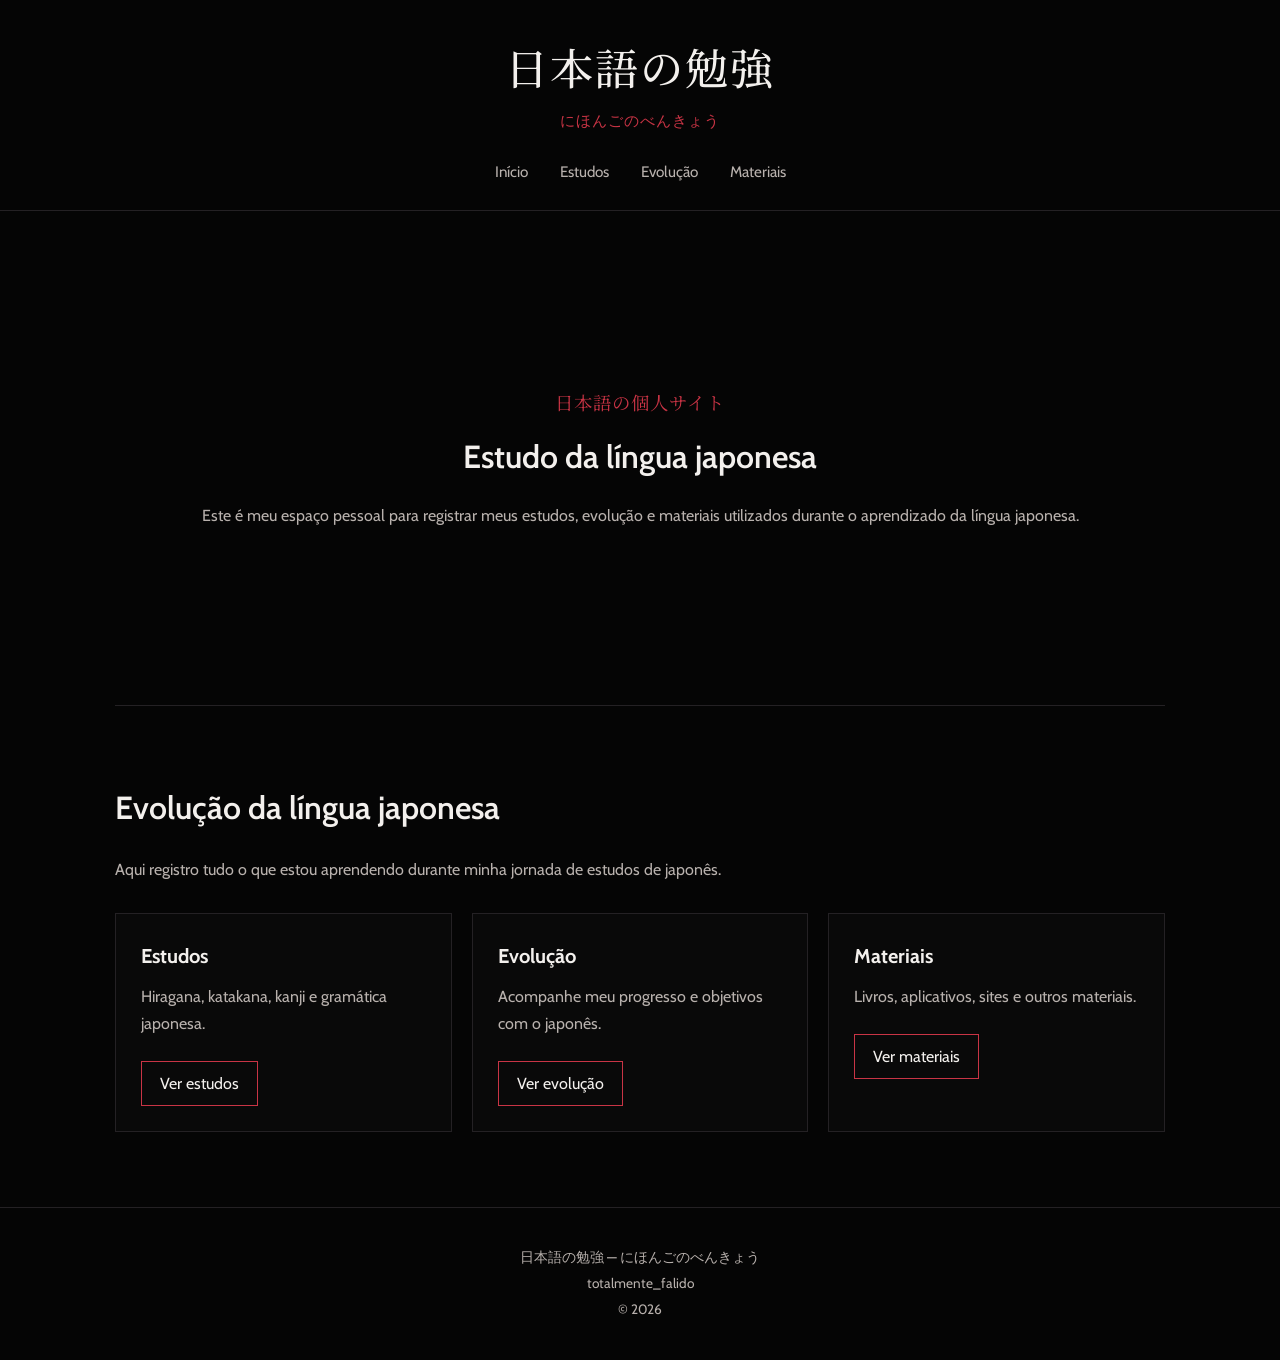
<file: index.html>
<!DOCTYPE html>
<html lang="pt-BR">

<head>
    <meta charset="UTF-8">
    <meta name="viewport" content="width=device-width, initial-scale=1.0">

    <title>日本語の勉強</title>

    <link rel="preconnect" href="https://fonts.googleapis.com">
    <link rel="preconnect" href="https://fonts.gstatic.com" crossorigin>

    <link href="https://fonts.googleapis.com/css2?family=Cabin:wght@400;500;600;700&family=Noto+Serif+JP:wght@400;500;600&display=swap" rel="stylesheet">

    <link rel="stylesheet" href="style.css">
</head>

<body>

<header>
    <div class="titulo">
        <h1>日本語の勉強</h1>
        <p>にほんごのべんきょう</p>
    </div>

    <nav>
        <a href="index.html">Início</a>
        <a href="estudos.html">Estudos</a>
        <a href="evolucao.html">Evolução</a>
        <a href="material.html">Materiais</a>
    </nav>
</header>

<main>

    <section class="hero">
        <p class="japones">日本語の個人サイト</p>

        <h2>Estudo da língua japonesa</h2>

        <p>
            Este é meu espaço pessoal para registrar meus estudos,
            evolução e materiais utilizados durante o aprendizado
            da língua japonesa.
        </p>
    </section>

    <section>
        <h2>Evolução da língua japonesa</h2>

        <p>
            Aqui registro tudo o que estou aprendendo durante minha
            jornada de estudos de japonês.
        </p>

        <div class="cards">

            <div class="card">
                <h3> Estudos</h3>
                <p>
                    Hiragana, katakana, kanji e gramática japonesa.
                </p>
                <a class="link-btn" href="estudos.html">
                    Ver estudos
                </a>
            </div>

            <div class="card">
                <h3> Evolução</h3>
                <p>
                    Acompanhe meu progresso e objetivos com o japonês.
                </p>
                <a class="link-btn" href="evolucao.html">
                    Ver evolução
                </a>
            </div>

            <div class="card">
                <h3> Materiais</h3>
                <p>
                    Livros, aplicativos, sites e outros materiais.
                </p>
                <a class="link-btn" href="material.html">
                    Ver materiais
                </a>
            </div>

        </div>
    </section>

</main>

<footer>
    <p>日本語の勉強 — にほんごのべんきょう</p>
    <p>totalmente_falido</p>
    <p>© 2026</p>
</footer>

</body>
</html>
</file>
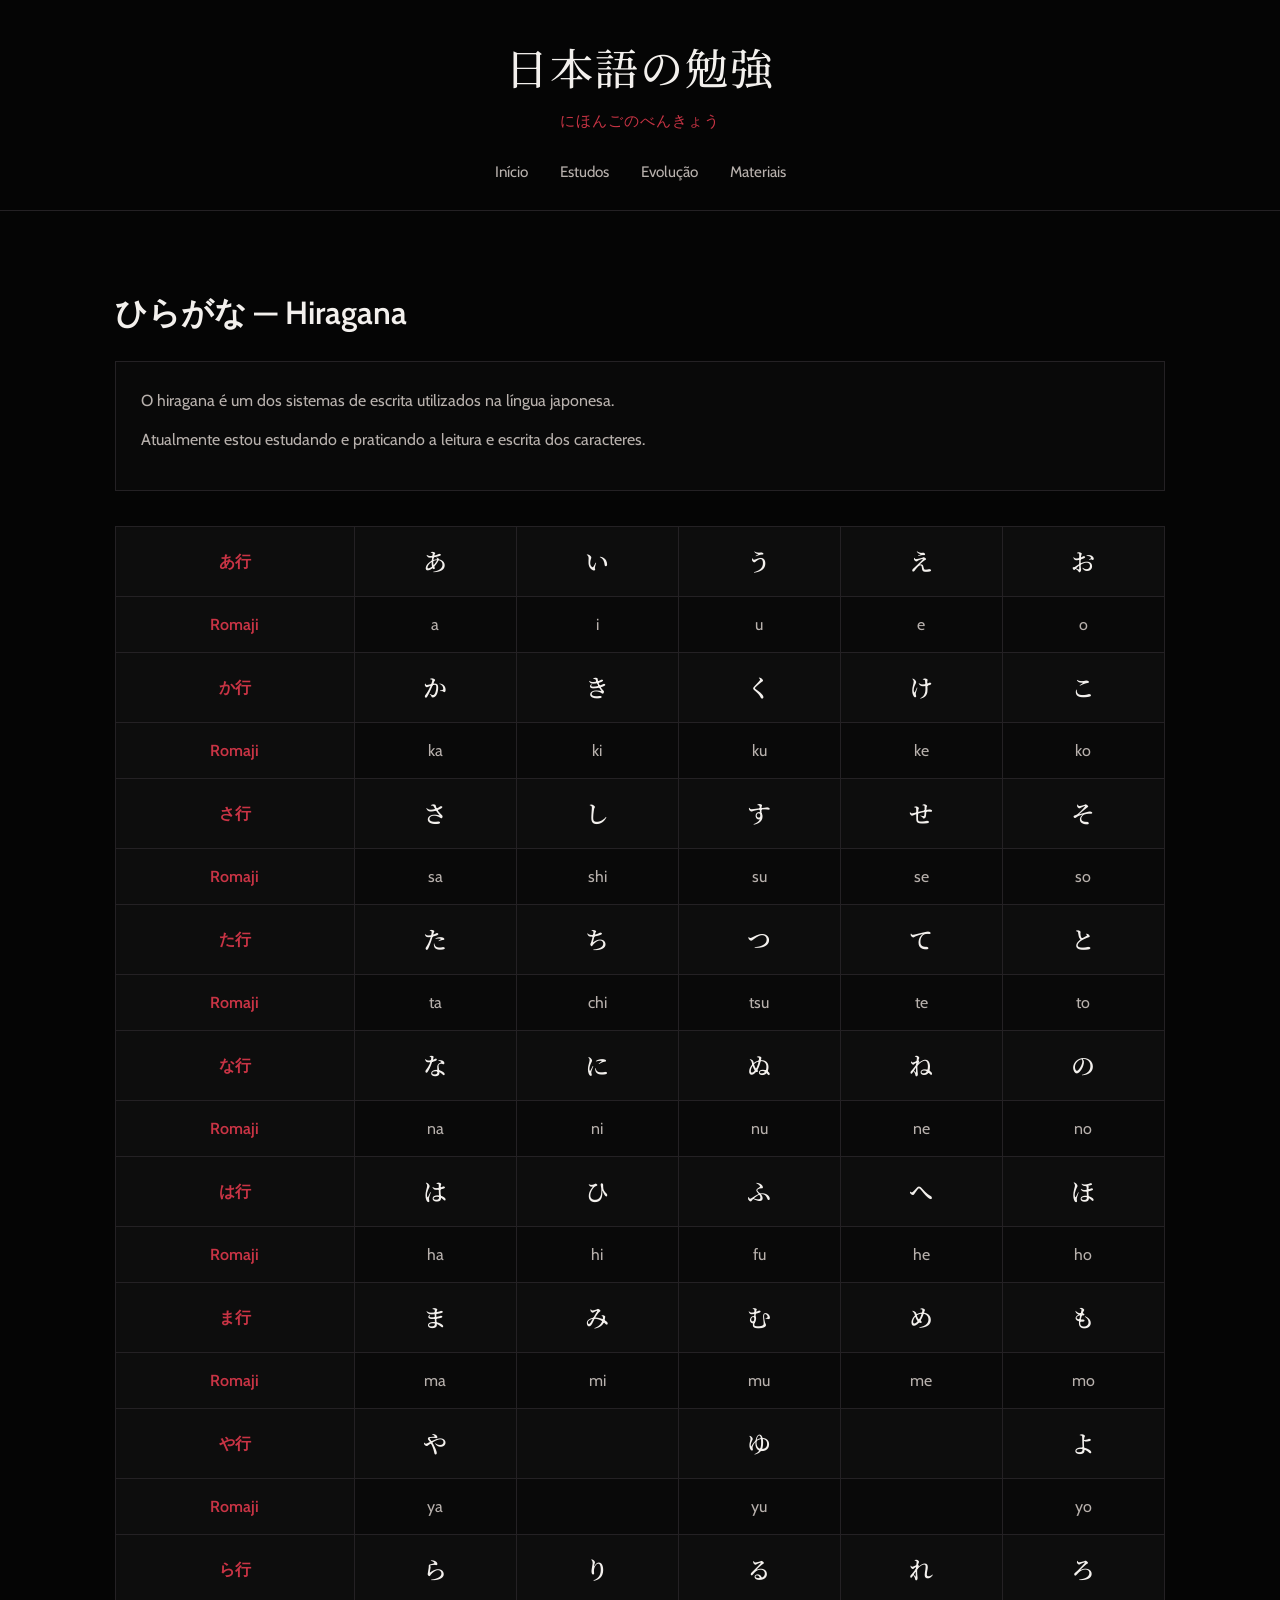
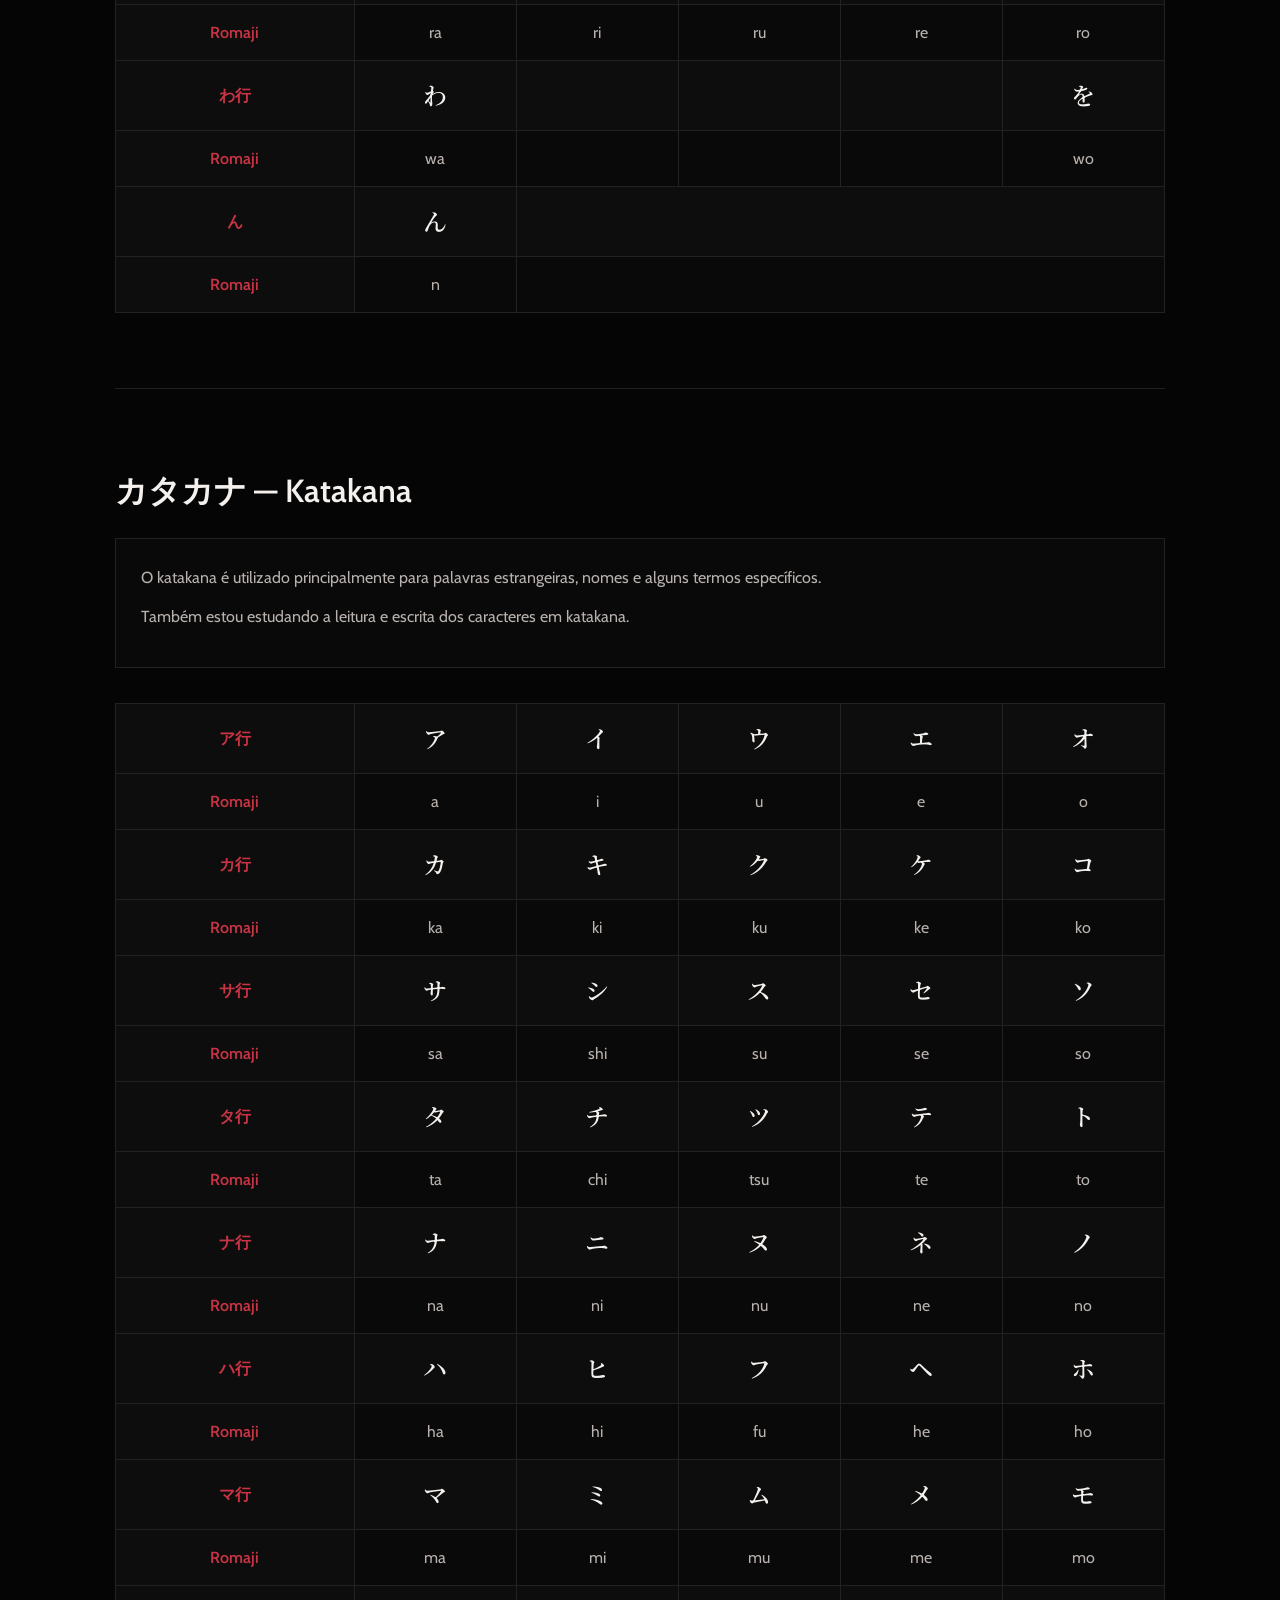
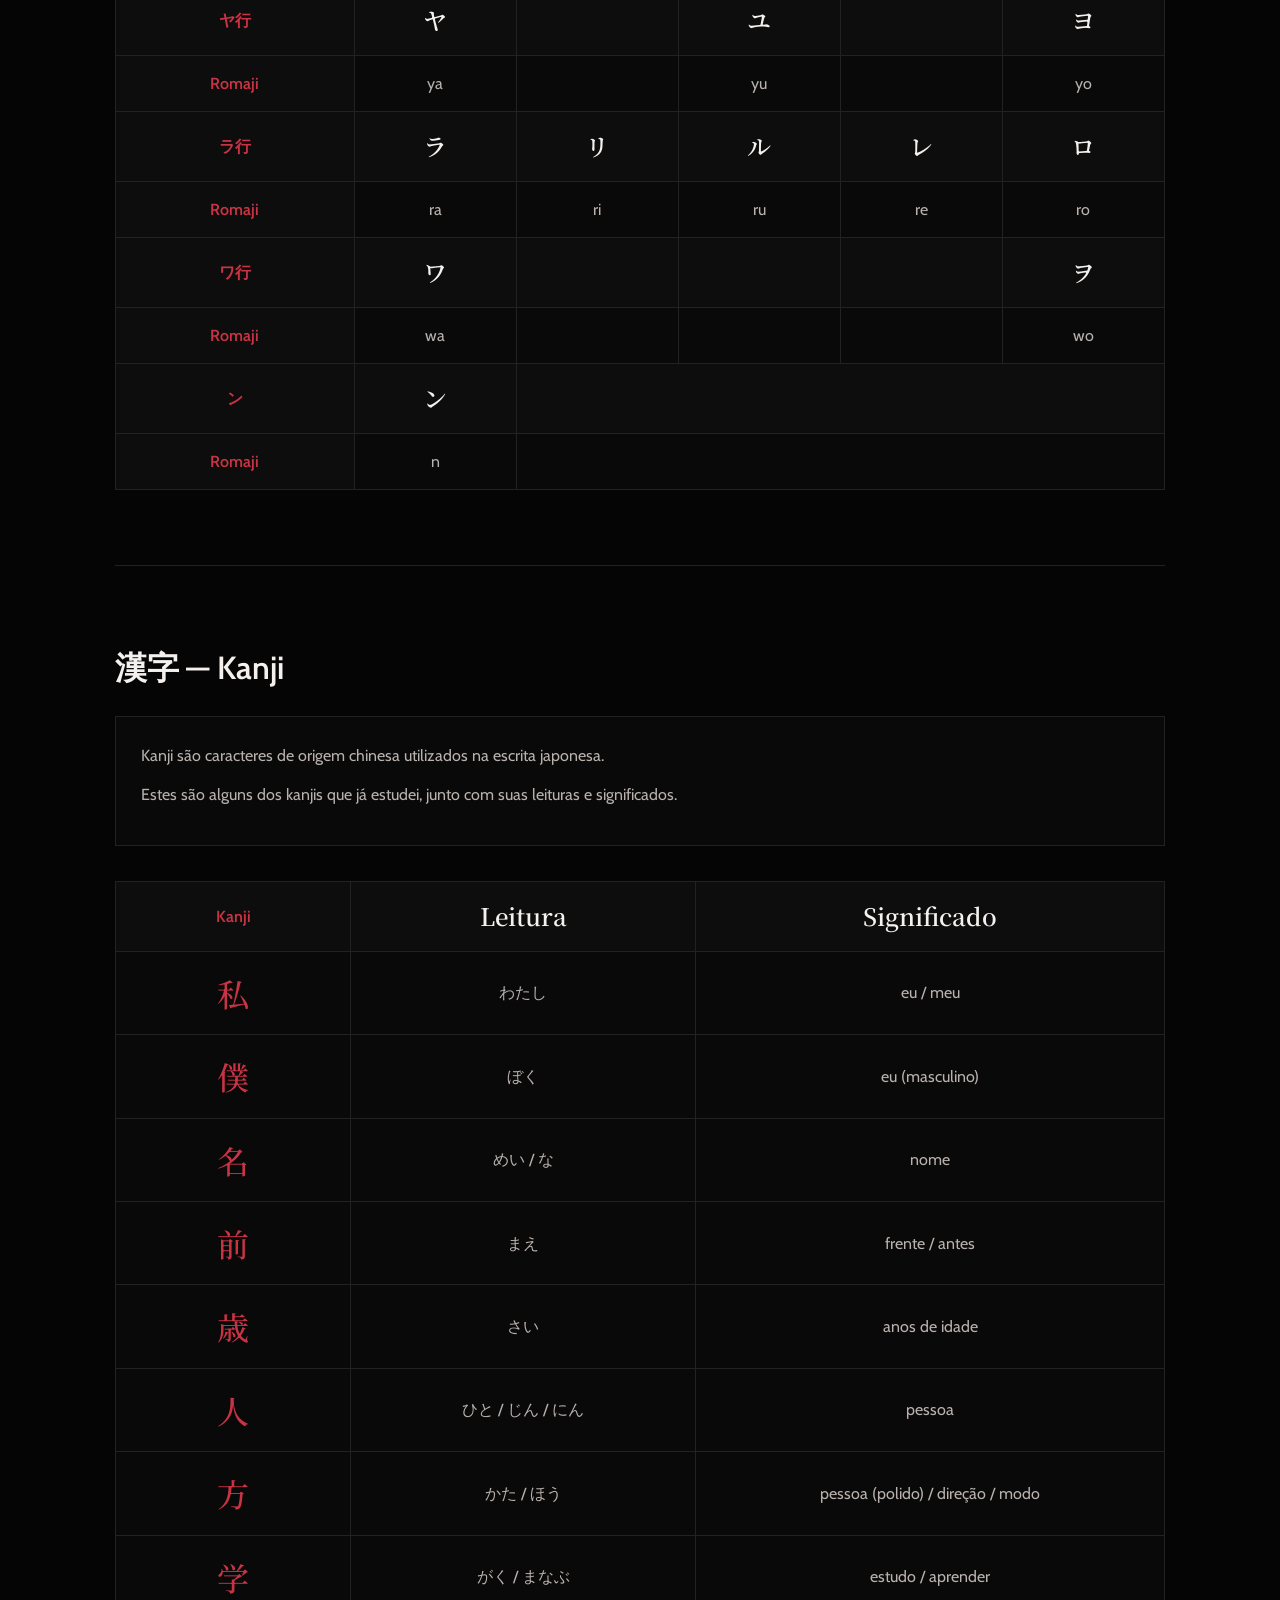
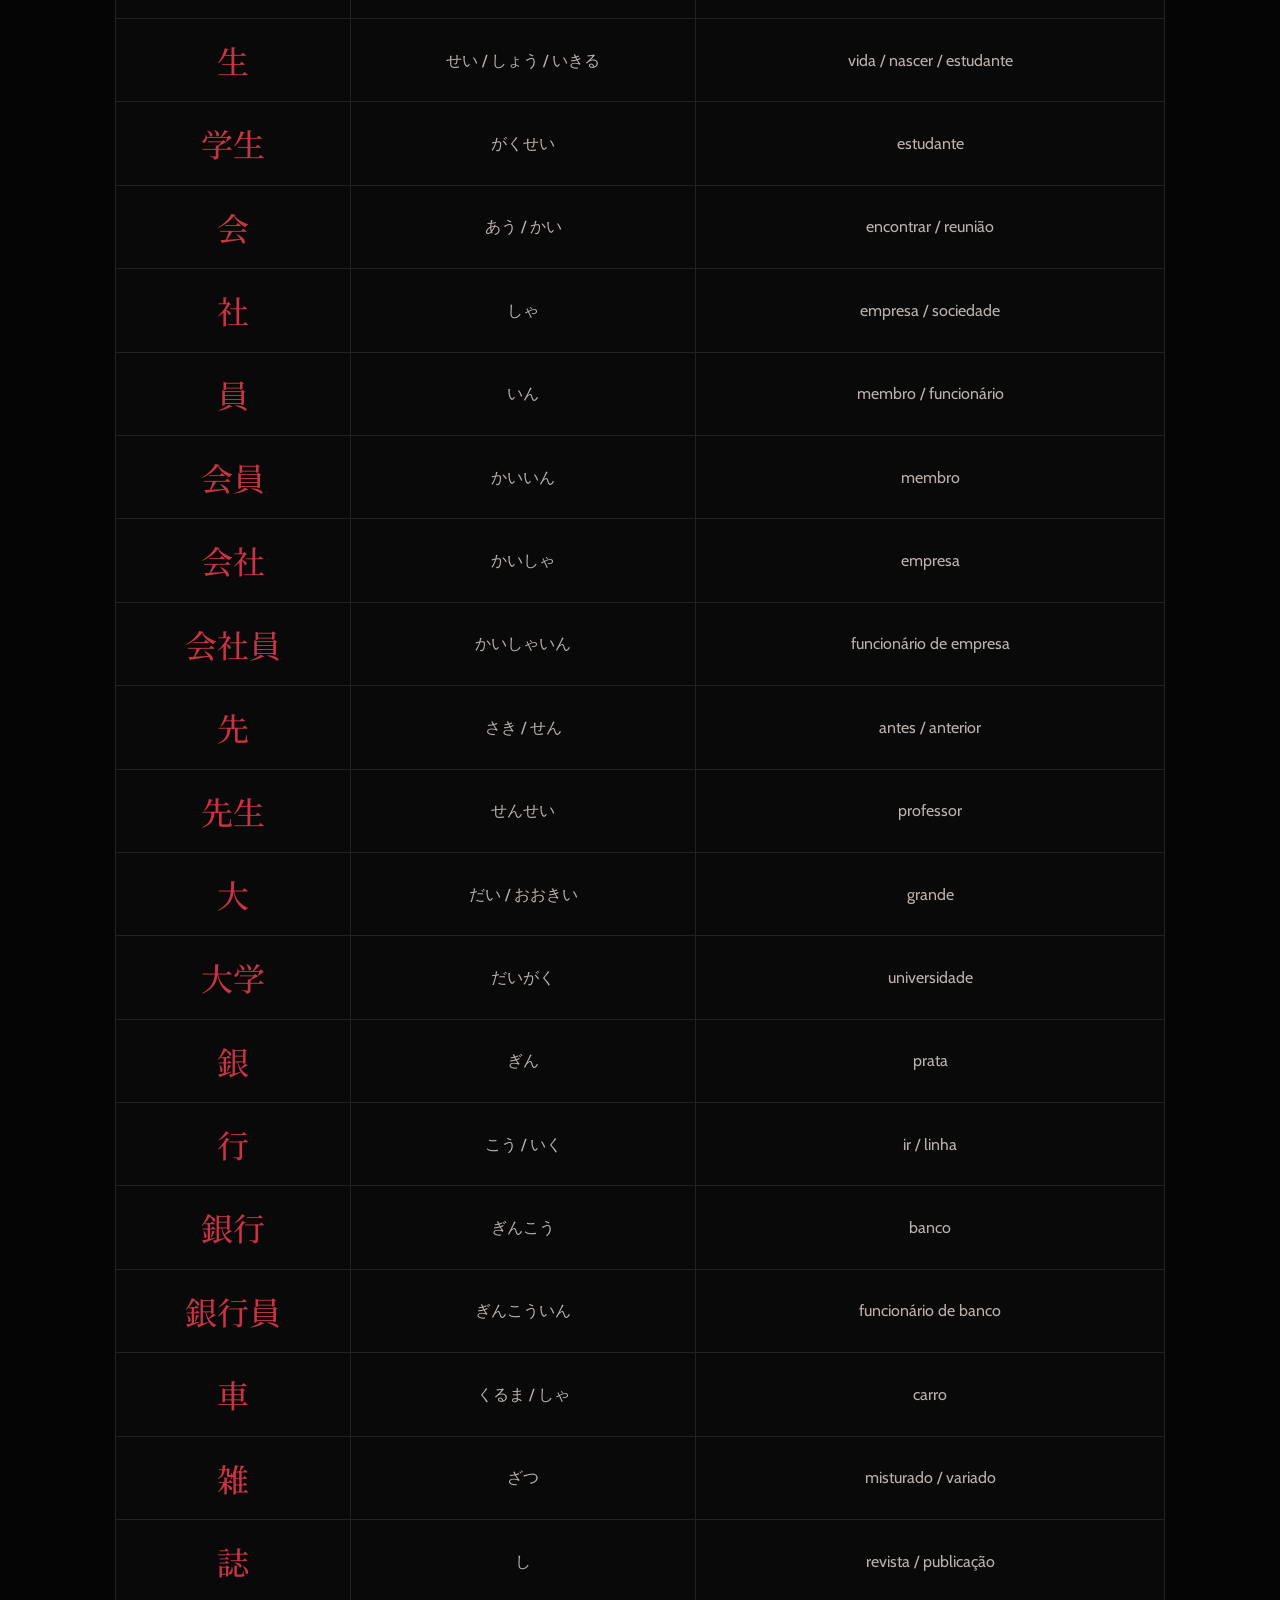
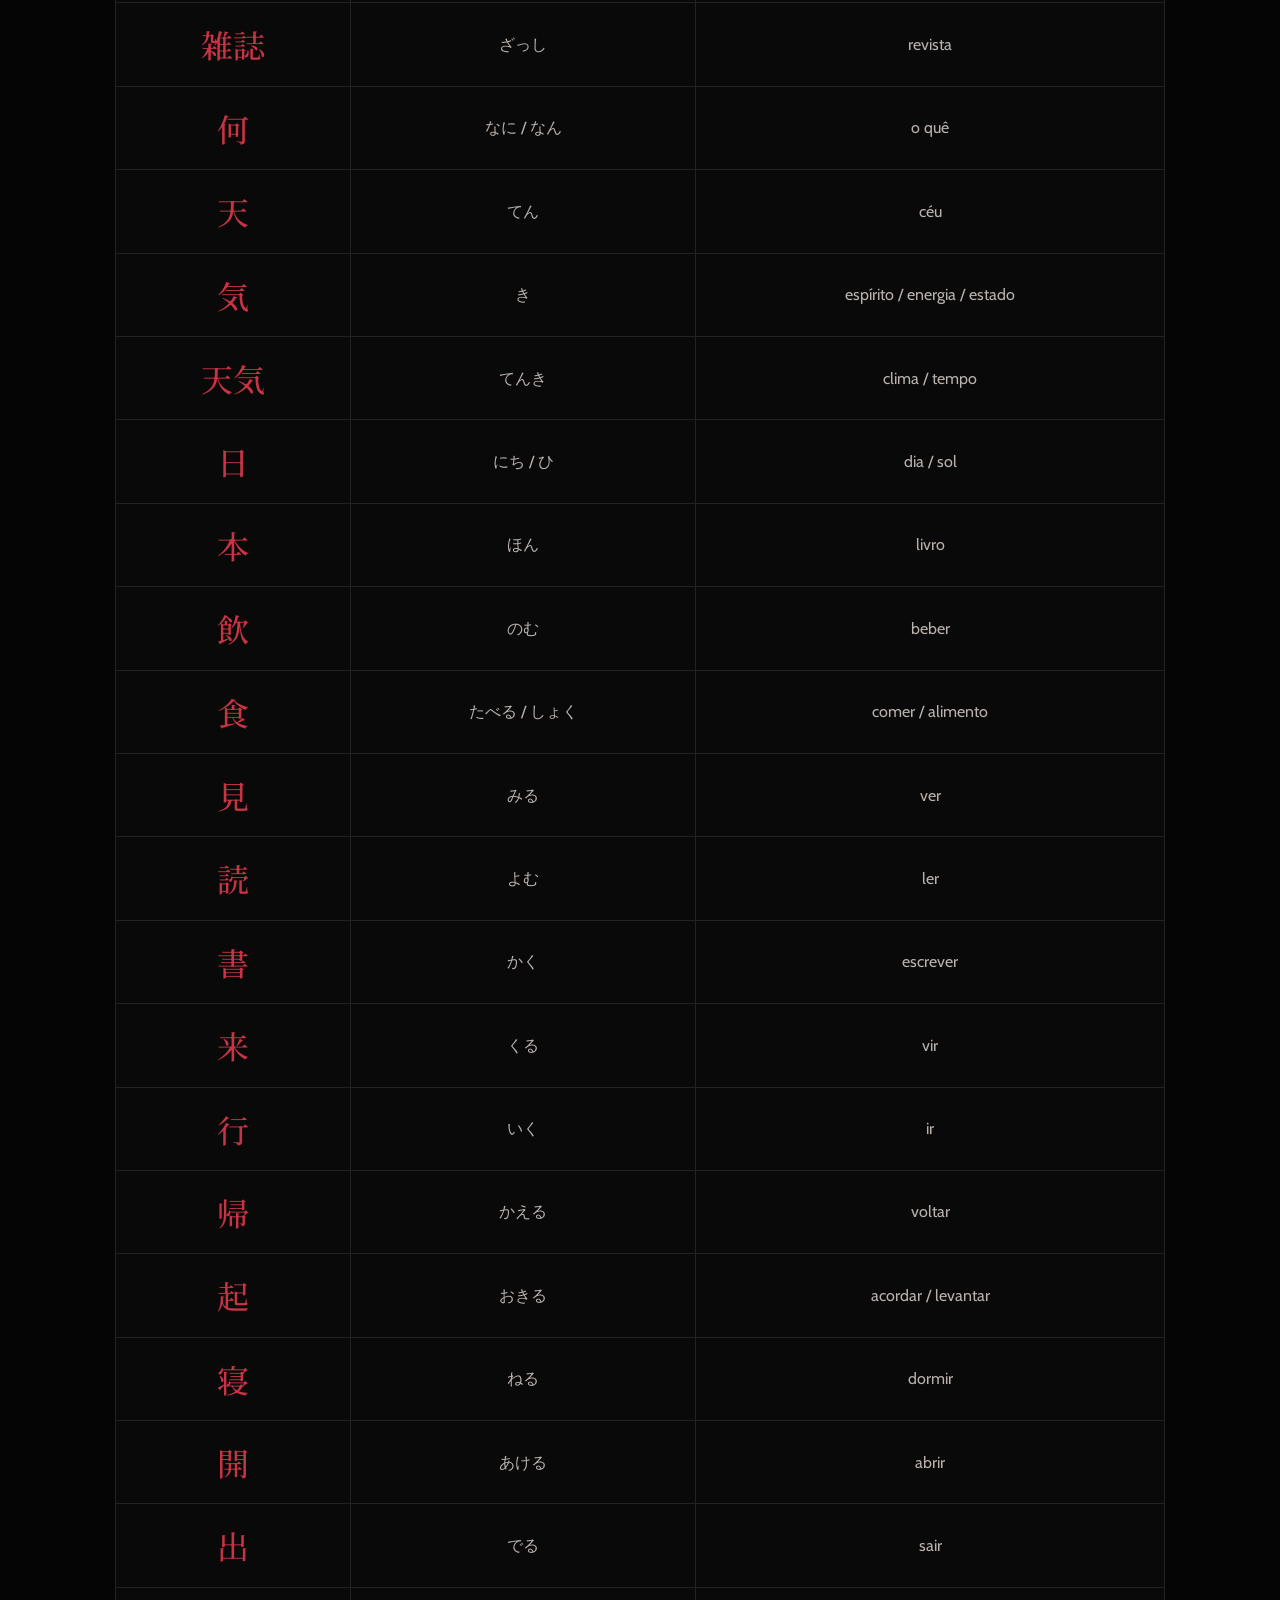
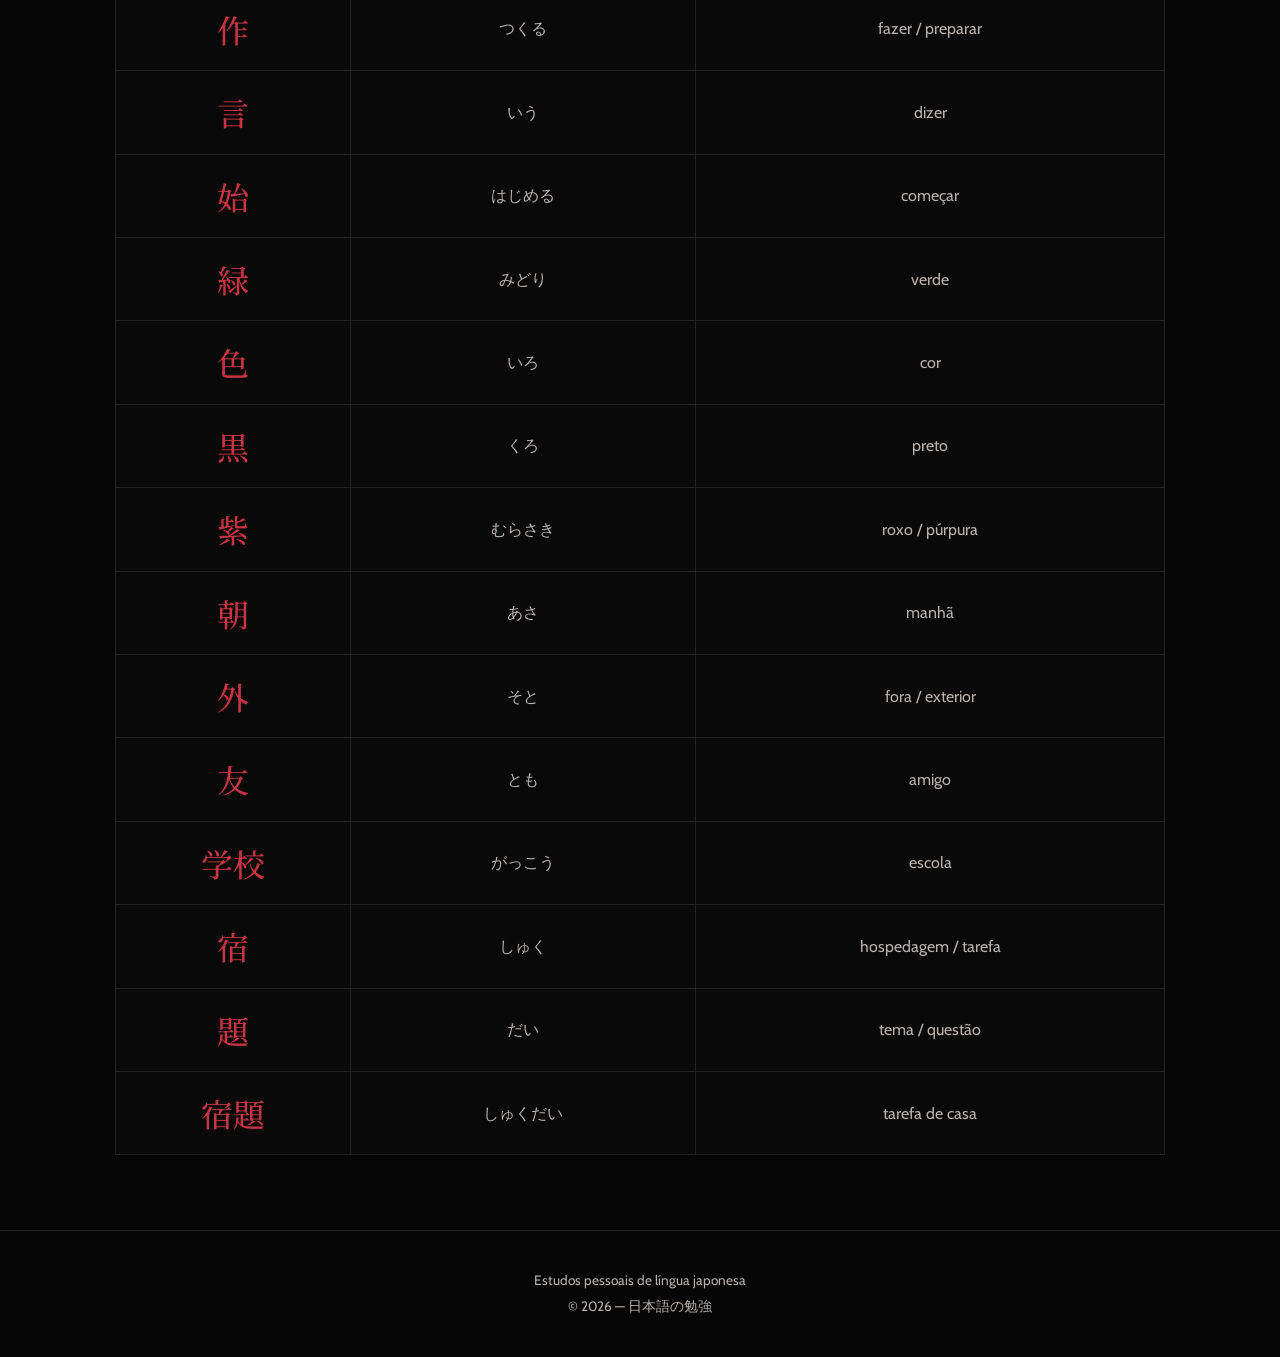
<file: estudos.html>
<!-- KANJI -->
<!DOCTYPE html>
<html lang="pt-br">

<head>
    <meta charset="UTF-8">
    <meta name="viewport" content="width=device-width, initial-scale=1.0">

    <title>Estudos — 日本語の勉強</title>

    <link rel="stylesheet" href="style.css">
</head>

<body>

    <header>

        <div class="titulo">
            <h1>日本語の勉強</h1>
            <p>にほんごのべんきょう</p>
        </div>

        <nav>
            <a href="index.html">Início</a>
            <a href="estudos.html">Estudos</a>
            <a href="evolucao.html">Evolução</a>
            <a href="material.html">Materiais</a>
        </nav>

    </header>


    <main>

        <!-- =========================
             HIRAGANA
        ========================== -->

        <section>

            <h2>ひらがな — Hiragana</h2>

            <div class="card">

                <p>
                    O hiragana é um dos sistemas de escrita utilizados
                    na língua japonesa.
                </p>

                <p>
                    Atualmente estou estudando e praticando a leitura
                    e escrita dos caracteres.
                </p>

            </div>


            <div class="tabela-container">

                <table>

                    <tr>
                        <th>あ行</th>
                        <th>あ</th>
                        <th>い</th>
                        <th>う</th>
                        <th>え</th>
                        <th>お</th>
                    </tr>

                    <tr>
                        <th>Romaji</th>
                        <td>a</td>
                        <td>i</td>
                        <td>u</td>
                        <td>e</td>
                        <td>o</td>
                    </tr>

                    <tr>
                        <th>か行</th>
                        <th>か</th>
                        <th>き</th>
                        <th>く</th>
                        <th>け</th>
                        <th>こ</th>
                    </tr>

                    <tr>
                        <th>Romaji</th>
                        <td>ka</td>
                        <td>ki</td>
                        <td>ku</td>
                        <td>ke</td>
                        <td>ko</td>
                    </tr>

                    <tr>
                        <th>さ行</th>
                        <th>さ</th>
                        <th>し</th>
                        <th>す</th>
                        <th>せ</th>
                        <th>そ</th>
                    </tr>

                    <tr>
                        <th>Romaji</th>
                        <td>sa</td>
                        <td>shi</td>
                        <td>su</td>
                        <td>se</td>
                        <td>so</td>
                    </tr>

                    <tr>
                        <th>た行</th>
                        <th>た</th>
                        <th>ち</th>
                        <th>つ</th>
                        <th>て</th>
                        <th>と</th>
                    </tr>

                    <tr>
                        <th>Romaji</th>
                        <td>ta</td>
                        <td>chi</td>
                        <td>tsu</td>
                        <td>te</td>
                        <td>to</td>
                    </tr>

                    <tr>
                        <th>な行</th>
                        <th>な</th>
                        <th>に</th>
                        <th>ぬ</th>
                        <th>ね</th>
                        <th>の</th>
                    </tr>

                    <tr>
                        <th>Romaji</th>
                        <td>na</td>
                        <td>ni</td>
                        <td>nu</td>
                        <td>ne</td>
                        <td>no</td>
                    </tr>

                    <tr>
                        <th>は行</th>
                        <th>は</th>
                        <th>ひ</th>
                        <th>ふ</th>
                        <th>へ</th>
                        <th>ほ</th>
                    </tr>

                    <tr>
                        <th>Romaji</th>
                        <td>ha</td>
                        <td>hi</td>
                        <td>fu</td>
                        <td>he</td>
                        <td>ho</td>
                    </tr>

                    <tr>
                        <th>ま行</th>
                        <th>ま</th>
                        <th>み</th>
                        <th>む</th>
                        <th>め</th>
                        <th>も</th>
                    </tr>

                    <tr>
                        <th>Romaji</th>
                        <td>ma</td>
                        <td>mi</td>
                        <td>mu</td>
                        <td>me</td>
                        <td>mo</td>
                    </tr>

                    <tr>
                        <th>や行</th>
                        <th>や</th>
                        <th></th>
                        <th>ゆ</th>
                        <th></th>
                        <th>よ</th>
                    </tr>

                    <tr>
                        <th>Romaji</th>
                        <td>ya</td>
                        <td></td>
                        <td>yu</td>
                        <td></td>
                        <td>yo</td>
                    </tr>

                    <tr>
                        <th>ら行</th>
                        <th>ら</th>
                        <th>り</th>
                        <th>る</th>
                        <th>れ</th>
                        <th>ろ</th>
                    </tr>

                    <tr>
                        <th>Romaji</th>
                        <td>ra</td>
                        <td>ri</td>
                        <td>ru</td>
                        <td>re</td>
                        <td>ro</td>
                    </tr>

                    <tr>
                        <th>わ行</th>
                        <th>わ</th>
                        <th></th>
                        <th></th>
                        <th></th>
                        <th>を</th>
                    </tr>

                    <tr>
                        <th>Romaji</th>
                        <td>wa</td>
                        <td></td>
                        <td></td>
                        <td></td>
                        <td>wo</td>
                    </tr>

                    <tr>
                        <th>ん</th>
                        <th>ん</th>
                        <th colspan="4"></th>
                    </tr>

                    <tr>
                        <th>Romaji</th>
                        <td>n</td>
                        <td colspan="4"></td>
                    </tr>

                </table>

            </div>

        </section>


        <!-- =========================
             KATAKANA
        ========================== -->

        <section>

            <h2>カタカナ — Katakana</h2>

            <div class="card">

                <p>
                    O katakana é utilizado principalmente para palavras
                    estrangeiras, nomes e alguns termos específicos.
                </p>

                <p>
                    Também estou estudando a leitura e escrita
                    dos caracteres em katakana.
                </p>

            </div>


            <div class="tabela-container">

                <table>

                    <tr>
                        <th>ア行</th>
                        <th>ア</th>
                        <th>イ</th>
                        <th>ウ</th>
                        <th>エ</th>
                        <th>オ</th>
                    </tr>

                    <tr>
                        <th>Romaji</th>
                        <td>a</td>
                        <td>i</td>
                        <td>u</td>
                        <td>e</td>
                        <td>o</td>
                    </tr>

                    <tr>
                        <th>カ行</th>
                        <th>カ</th>
                        <th>キ</th>
                        <th>ク</th>
                        <th>ケ</th>
                        <th>コ</th>
                    </tr>

                    <tr>
                        <th>Romaji</th>
                        <td>ka</td>
                        <td>ki</td>
                        <td>ku</td>
                        <td>ke</td>
                        <td>ko</td>
                    </tr>

                    <tr>
                        <th>サ行</th>
                        <th>サ</th>
                        <th>シ</th>
                        <th>ス</th>
                        <th>セ</th>
                        <th>ソ</th>
                    </tr>

                    <tr>
                        <th>Romaji</th>
                        <td>sa</td>
                        <td>shi</td>
                        <td>su</td>
                        <td>se</td>
                        <td>so</td>
                    </tr>

                    <tr>
                        <th>タ行</th>
                        <th>タ</th>
                        <th>チ</th>
                        <th>ツ</th>
                        <th>テ</th>
                        <th>ト</th>
                    </tr>

                    <tr>
                        <th>Romaji</th>
                        <td>ta</td>
                        <td>chi</td>
                        <td>tsu</td>
                        <td>te</td>
                        <td>to</td>
                    </tr>

                    <tr>
                        <th>ナ行</th>
                        <th>ナ</th>
                        <th>ニ</th>
                        <th>ヌ</th>
                        <th>ネ</th>
                        <th>ノ</th>
                    </tr>

                    <tr>
                        <th>Romaji</th>
                        <td>na</td>
                        <td>ni</td>
                        <td>nu</td>
                        <td>ne</td>
                        <td>no</td>
                    </tr>

                    <tr>
                        <th>ハ行</th>
                        <th>ハ</th>
                        <th>ヒ</th>
                        <th>フ</th>
                        <th>ヘ</th>
                        <th>ホ</th>
                    </tr>

                    <tr>
                        <th>Romaji</th>
                        <td>ha</td>
                        <td>hi</td>
                        <td>fu</td>
                        <td>he</td>
                        <td>ho</td>
                    </tr>

                    <tr>
                        <th>マ行</th>
                        <th>マ</th>
                        <th>ミ</th>
                        <th>ム</th>
                        <th>メ</th>
                        <th>モ</th>
                    </tr>

                    <tr>
                        <th>Romaji</th>
                        <td>ma</td>
                        <td>mi</td>
                        <td>mu</td>
                        <td>me</td>
                        <td>mo</td>
                    </tr>

                    <tr>
                        <th>ヤ行</th>
                        <th>ヤ</th>
                        <th></th>
                        <th>ユ</th>
                        <th></th>
                        <th>ヨ</th>
                    </tr>

                    <tr>
                        <th>Romaji</th>
                        <td>ya</td>
                        <td></td>
                        <td>yu</td>
                        <td></td>
                        <td>yo</td>
                    </tr>

                    <tr>
                        <th>ラ行</th>
                        <th>ラ</th>
                        <th>リ</th>
                        <th>ル</th>
                        <th>レ</th>
                        <th>ロ</th>
                    </tr>

                    <tr>
                        <th>Romaji</th>
                        <td>ra</td>
                        <td>ri</td>
                        <td>ru</td>
                        <td>re</td>
                        <td>ro</td>
                    </tr>

                    <tr>
                        <th>ワ行</th>
                        <th>ワ</th>
                        <th></th>
                        <th></th>
                        <th></th>
                        <th>ヲ</th>
                    </tr>

                    <tr>
                        <th>Romaji</th>
                        <td>wa</td>
                        <td></td>
                        <td></td>
                        <td></td>
                        <td>wo</td>
                    </tr>

                    <tr>
                        <th>ン</th>
                        <th>ン</th>
                        <th colspan="4"></th>
                    </tr>

                    <tr>
                        <th>Romaji</th>
                        <td>n</td>
                        <td colspan="4"></td>
                    </tr>

                </table>

            </div>

        </section>


        <!-- =========================
             KANJI
        ========================== -->

        <section>

            <h2>漢字 — Kanji</h2>

            <div class="card">

                <p>
                    Kanji são caracteres de origem chinesa utilizados
                    na escrita japonesa.
                </p>

                <p>
                    Estes são alguns dos kanjis que já estudei,
                    junto com suas leituras e significados.
                </p>

            </div>


            <div class="tabela-container">

                <table>

                    <tr>
                        <th>Kanji</th>
                        <th>Leitura</th>
                        <th>Significado</th>
                    </tr>

                    <tr>
                        <td class="kanji">私</td>
                        <td>わたし</td>
                        <td>eu / meu</td>
                    </tr>

                    <tr>
                        <td class="kanji">僕</td>
                        <td>ぼく</td>
                        <td>eu (masculino)</td>
                    </tr>

                    <tr>
                        <td class="kanji">名</td>
                        <td>めい / な</td>
                        <td>nome</td>
                    </tr>

                    <tr>
                        <td class="kanji">前</td>
                        <td>まえ</td>
                        <td>frente / antes</td>
                    </tr>

                    <tr>
                        <td class="kanji">歳</td>
                        <td>さい</td>
                        <td>anos de idade</td>
                    </tr>

                    <tr>
                        <td class="kanji">人</td>
                        <td>ひと / じん / にん</td>
                        <td>pessoa</td>
                    </tr>

                    <tr>
                        <td class="kanji">方</td>
                        <td>かた / ほう</td>
                        <td>pessoa (polido) / direção / modo</td>
                    </tr>

                    <tr>
                        <td class="kanji">学</td>
                        <td>がく / まなぶ</td>
                        <td>estudo / aprender</td>
                    </tr>

                    <tr>
                        <td class="kanji">生</td>
                        <td>せい / しょう / いきる</td>
                        <td>vida / nascer / estudante</td>
                    </tr>

                    <tr>
                        <td class="kanji">学生</td>
                        <td>がくせい</td>
                        <td>estudante</td>
                    </tr>

                    <tr>
                        <td class="kanji">会</td>
                        <td>あう / かい</td>
                        <td>encontrar / reunião</td>
                    </tr>

                    <tr>
                        <td class="kanji">社</td>
                        <td>しゃ</td>
                        <td>empresa / sociedade</td>
                    </tr>

                    <tr>
                        <td class="kanji">員</td>
                        <td>いん</td>
                        <td>membro / funcionário</td>
                    </tr>

                    <tr>
                        <td class="kanji">会員</td>
                        <td>かいいん</td>
                        <td>membro</td>
                    </tr>

                    <tr>
                        <td class="kanji">会社</td>
                        <td>かいしゃ</td>
                        <td>empresa</td>
                    </tr>

                    <tr>
                        <td class="kanji">会社員</td>
                        <td>かいしゃいん</td>
                        <td>funcionário de empresa</td>
                    </tr>

                    <tr>
                        <td class="kanji">先</td>
                        <td>さき / せん</td>
                        <td>antes / anterior</td>
                    </tr>

                    <tr>
                        <td class="kanji">先生</td>
                        <td>せんせい</td>
                        <td>professor</td>
                    </tr>

                    <tr>
                        <td class="kanji">大</td>
                        <td>だい / おおきい</td>
                        <td>grande</td>
                    </tr>

                    <tr>
                        <td class="kanji">大学</td>
                        <td>だいがく</td>
                        <td>universidade</td>
                    </tr>

                    <tr>
                        <td class="kanji">銀</td>
                        <td>ぎん</td>
                        <td>prata</td>
                    </tr>

                    <tr>
                        <td class="kanji">行</td>
                        <td>こう / いく</td>
                        <td>ir / linha</td>
                    </tr>

                    <tr>
                        <td class="kanji">銀行</td>
                        <td>ぎんこう</td>
                        <td>banco</td>
                    </tr>

                    <tr>
                        <td class="kanji">銀行員</td>
                        <td>ぎんこういん</td>
                        <td>funcionário de banco</td>
                    </tr>

                    <tr>
                        <td class="kanji">車</td>
                        <td>くるま / しゃ</td>
                        <td>carro</td>
                    </tr>

                    <tr>
                        <td class="kanji">雑</td>
                        <td>ざつ</td>
                        <td>misturado / variado</td>
                    </tr>

                    <tr>
                        <td class="kanji">誌</td>
                        <td>し</td>
                        <td>revista / publicação</td>
                    </tr>

                    <tr>
                        <td class="kanji">雑誌</td>
                        <td>ざっし</td>
                        <td>revista</td>
                    </tr>

                    <tr>
                        <td class="kanji">何</td>
                        <td>なに / なん</td>
                        <td>o quê</td>
                    </tr>

                    <tr>
                        <td class="kanji">天</td>
                        <td>てん</td>
                        <td>céu</td>
                    </tr>

                    <tr>
                        <td class="kanji">気</td>
                        <td>き</td>
                        <td>espírito / energia / estado</td>
                    </tr>

                    <tr>
                        <td class="kanji">天気</td>
                        <td>てんき</td>
                        <td>clima / tempo</td>
                    </tr>

                    <tr>
                        <td class="kanji">日</td>
                        <td>にち / ひ</td>
                        <td>dia / sol</td>
                    </tr>

                    <tr>
                        <td class="kanji">本</td>
                        <td>ほん</td>
                        <td>livro</td>
                    </tr>

                    <tr>
                        <td class="kanji">飲</td>
                        <td>のむ</td>
                        <td>beber</td>
                    </tr>

                    <tr>
                        <td class="kanji">食</td>
                        <td>たべる / しょく</td>
                        <td>comer / alimento</td>
                    </tr>

                    <tr>
                        <td class="kanji">見</td>
                        <td>みる</td>
                        <td>ver</td>
                    </tr>

                    <tr>
                        <td class="kanji">読</td>
                        <td>よむ</td>
                        <td>ler</td>
                    </tr>

                    <tr>
                        <td class="kanji">書</td>
                        <td>かく</td>
                        <td>escrever</td>
                    </tr>

                    <tr>
                        <td class="kanji">来</td>
                        <td>くる</td>
                        <td>vir</td>
                    </tr>

                    <tr>
                        <td class="kanji">行</td>
                        <td>いく</td>
                        <td>ir</td>
                    </tr>

                    <tr>
                        <td class="kanji">帰</td>
                        <td>かえる</td>
                        <td>voltar</td>
                    </tr>

                    <tr>
                        <td class="kanji">起</td>
                        <td>おきる</td>
                        <td>acordar / levantar</td>
                    </tr>

                    <tr>
                        <td class="kanji">寝</td>
                        <td>ねる</td>
                        <td>dormir</td>
                    </tr>

                    <tr>
                        <td class="kanji">開</td>
                        <td>あける</td>
                        <td>abrir</td>
                    </tr>

                    <tr>
                        <td class="kanji">出</td>
                        <td>でる</td>
                        <td>sair</td>
                    </tr>

                    <tr>
                        <td class="kanji">作</td>
                        <td>つくる</td>
                        <td>fazer / preparar</td>
                    </tr>

                    <tr>
                        <td class="kanji">言</td>
                        <td>いう</td>
                        <td>dizer</td>
                    </tr>

                    <tr>
                        <td class="kanji">始</td>
                        <td>はじめる</td>
                        <td>começar</td>
                    </tr>

                    <tr>
                        <td class="kanji">緑</td>
                        <td>みどり</td>
                        <td>verde</td>
                    </tr>

                    <tr>
                        <td class="kanji">色</td>
                        <td>いろ</td>
                        <td>cor</td>
                    </tr>

                    <tr>
                        <td class="kanji">黒</td>
                        <td>くろ</td>
                        <td>preto</td>
                    </tr>

                    <tr>
                        <td class="kanji">紫</td>
                        <td>むらさき</td>
                        <td>roxo / púrpura</td>
                    </tr>

                    <tr>
                        <td class="kanji">朝</td>
                        <td>あさ</td>
                        <td>manhã</td>
                    </tr>

                    <tr>
                        <td class="kanji">外</td>
                        <td>そと</td>
                        <td>fora / exterior</td>
                    </tr>

                    <tr>
                        <td class="kanji">友</td>
                        <td>とも</td>
                        <td>amigo</td>
                    </tr>

                    <tr>
                        <td class="kanji">学校</td>
                        <td>がっこう</td>
                        <td>escola</td>
                    </tr>

                    <tr>
                        <td class="kanji">宿</td>
                        <td>しゅく</td>
                        <td>hospedagem / tarefa</td>
                    </tr>

                    <tr>
                        <td class="kanji">題</td>
                        <td>だい</td>
                        <td>tema / questão</td>
                    </tr>

                    <tr>
                        <td class="kanji">宿題</td>
                        <td>しゅくだい</td>
                        <td>tarefa de casa</td>
                    </tr>

                </table>

            </div>

        </section>

    </main>


    <footer>

        <p>Estudos pessoais de língua japonesa</p>

        <p>&copy; 2026 — 日本語の勉強</p>

    </footer>

</body>

</html>
</file>
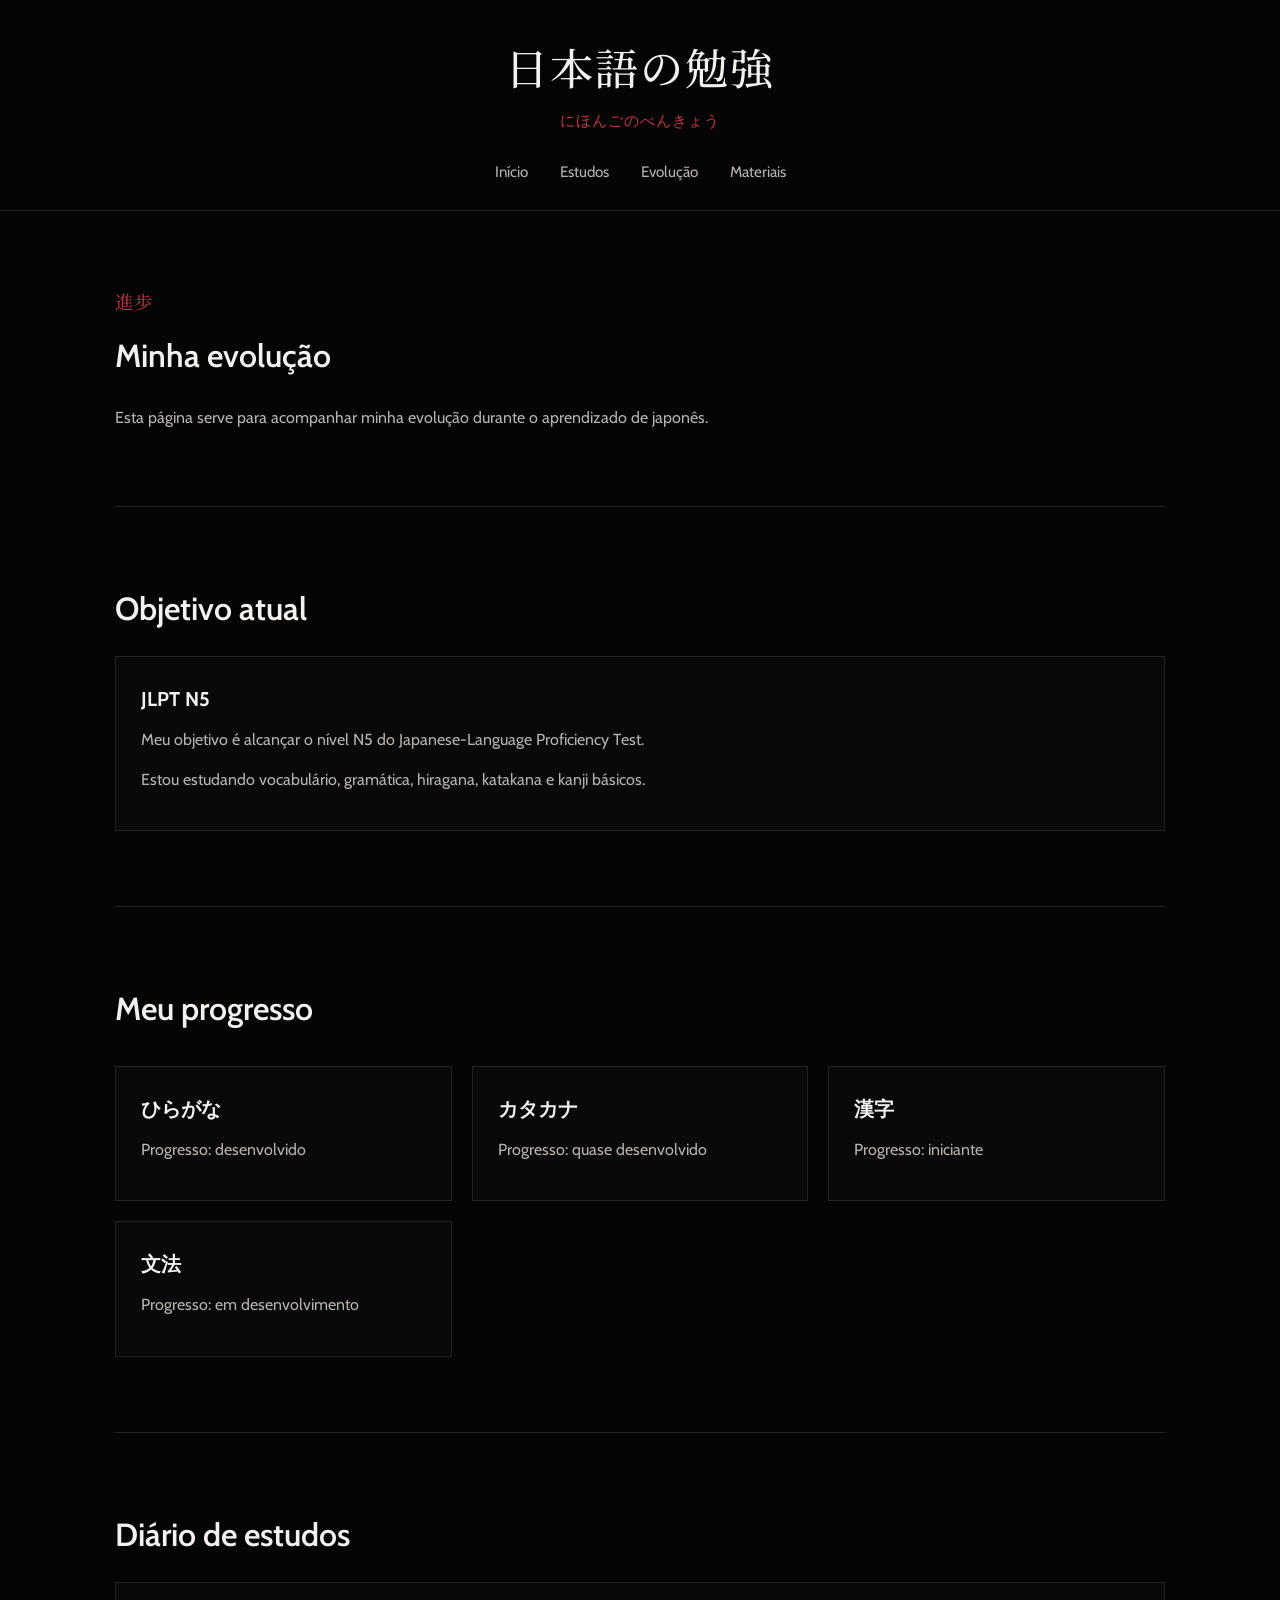
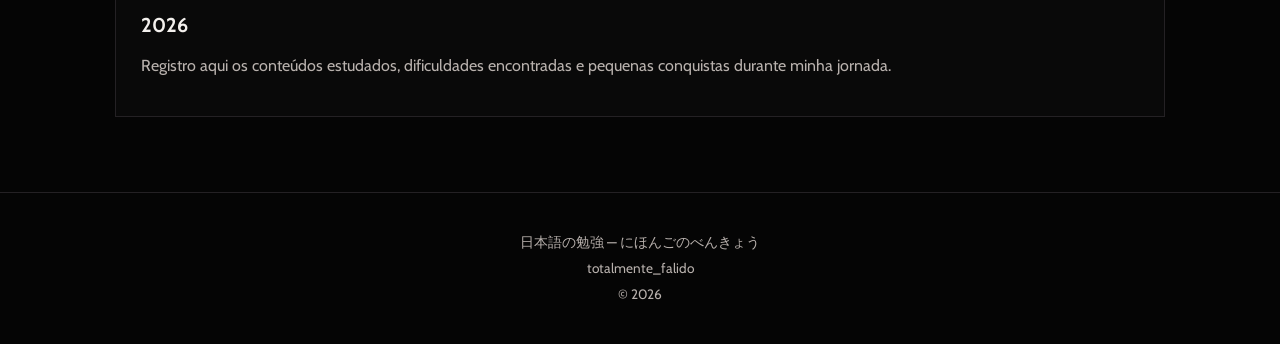
<file: evolucao.html>
<!DOCTYPE html>
<html lang="pt-BR">

<head>
    <meta charset="UTF-8">
    <meta name="viewport" content="width=device-width, initial-scale=1.0">

    <title>Evolução — 日本語の勉強</title>

    <link rel="preconnect" href="https://fonts.googleapis.com">
    <link rel="preconnect" href="https://fonts.gstatic.com" crossorigin>

    <link href="https://fonts.googleapis.com/css2?family=Cabin:wght@400;500;600;700&family=Noto+Serif+JP:wght@400;500;600&display=swap" rel="stylesheet">

    <link rel="stylesheet" href="style.css">
</head>

<body>

<header>
    <div class="titulo">
        <h1>日本語の勉強</h1>
        <p>にほんごのべんきょう</p>
    </div>

    <nav>
        <a href="index.html">Início</a>
        <a href="estudos.html">Estudos</a>
        <a href="evolucao.html">Evolução</a>
        <a href="material.html">Materiais</a>
    </nav>
</header>

<main>

    <section>
        <p class="japones">進歩</p>

        <h2>Minha evolução</h2>

        <p>
            Esta página serve para acompanhar minha evolução
            durante o aprendizado de japonês.
        </p>
    </section>

    <section>

        <h2>Objetivo atual</h2>

        <div class="card">

            <h3>JLPT N5</h3>

            <p>
                Meu objetivo é alcançar o nível N5 do
                Japanese-Language Proficiency Test.
            </p>

            <p>
                Estou estudando vocabulário, gramática,
                hiragana, katakana e kanji básicos.
            </p>

        </div>

    </section>

    <section>

        <h2>Meu progresso</h2>

        <div class="cards">

            <div class="card">
                <h3>ひらがな</h3>
                <p>Progresso: desenvolvido</p>
            </div>

            <div class="card">
                <h3>カタカナ</h3>
                <p>Progresso: quase desenvolvido</p>
            </div>

            <div class="card">
                <h3>漢字</h3>
                <p>Progresso: iniciante</p>
            </div>

            <div class="card">
                <h3>文法</h3>
                <p>Progresso: em desenvolvimento</p>
            </div>

        </div>

    </section>

    <section>

        <h2>Diário de estudos</h2>

        <div class="card">

            <h3>2026</h3>

            <p>
                Registro aqui os conteúdos estudados,
                dificuldades encontradas e pequenas conquistas
                durante minha jornada.
            </p>

        </div>

    </section>

</main>

<footer>
    <p>日本語の勉強 — にほんごのべんきょう</p>
    <p>totalmente_falido</p>
    <p>© 2026</p>
</footer>

</body>
</html>
</file>
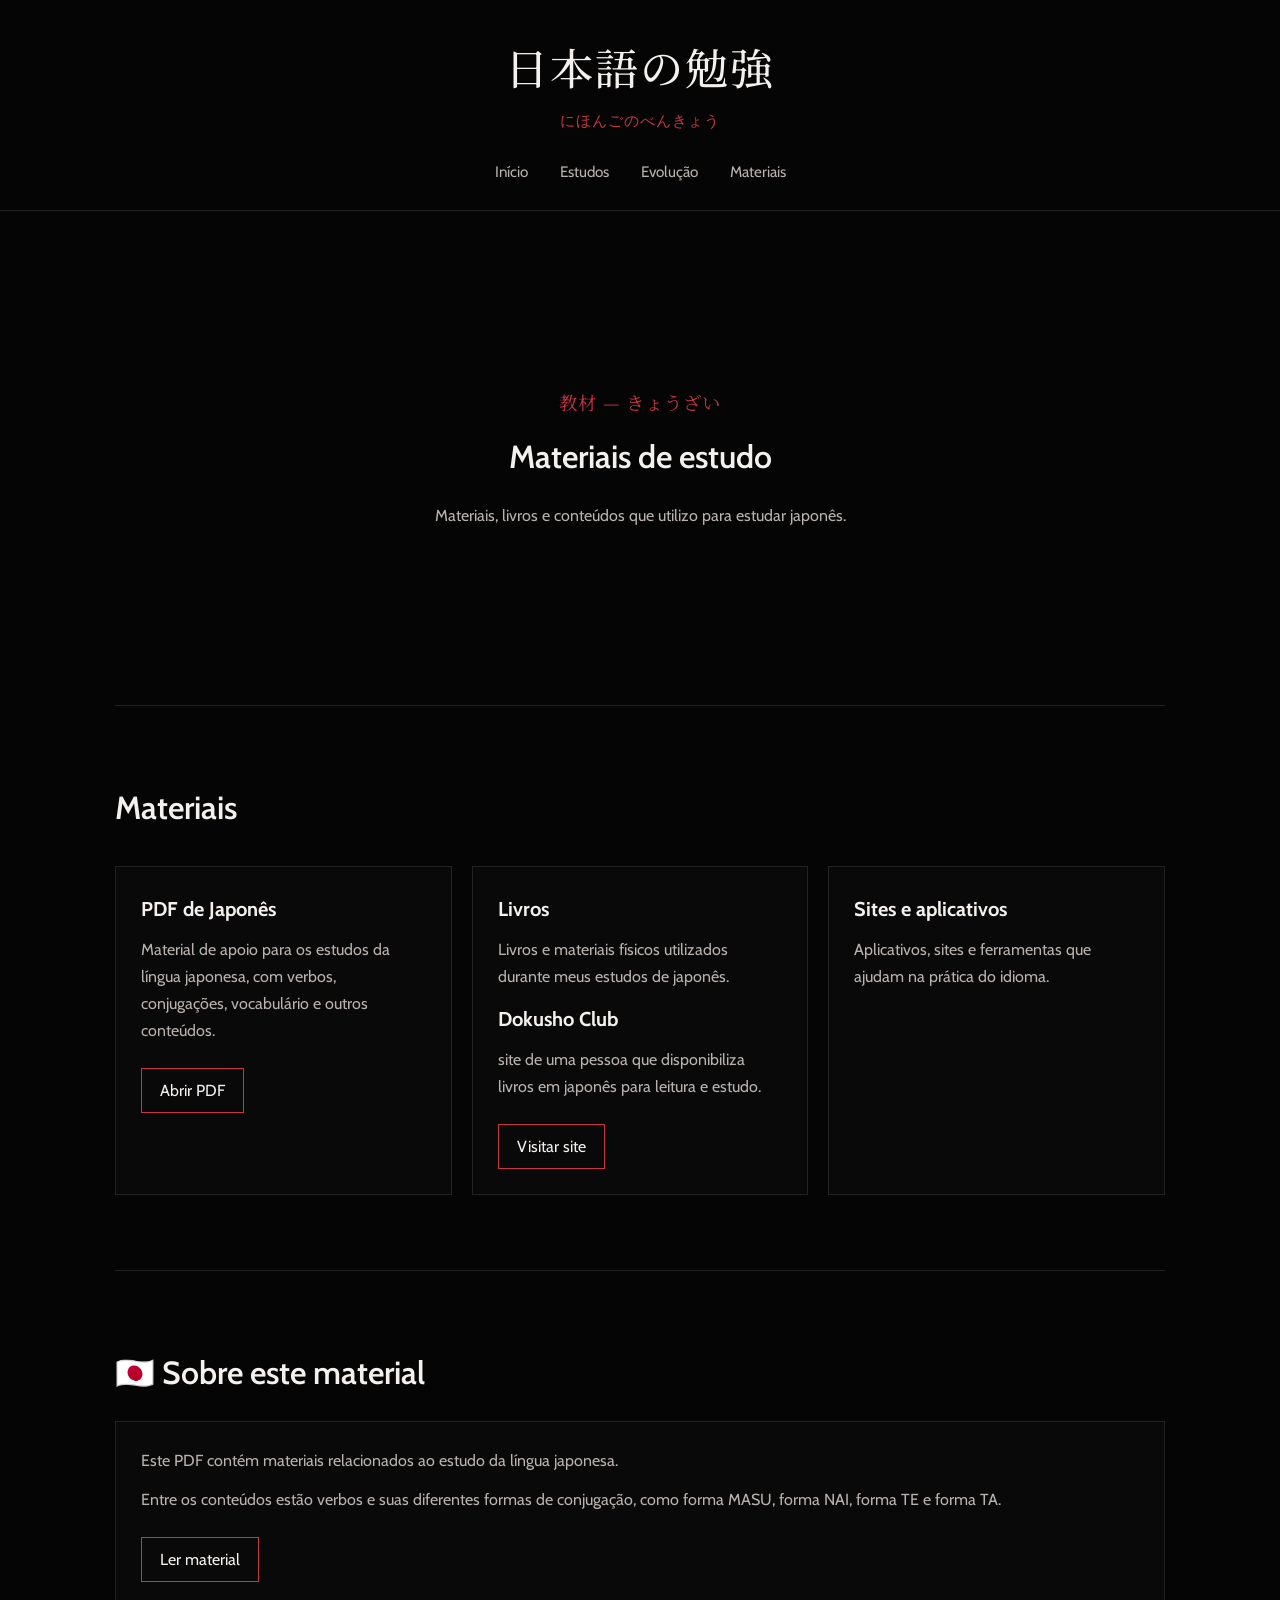
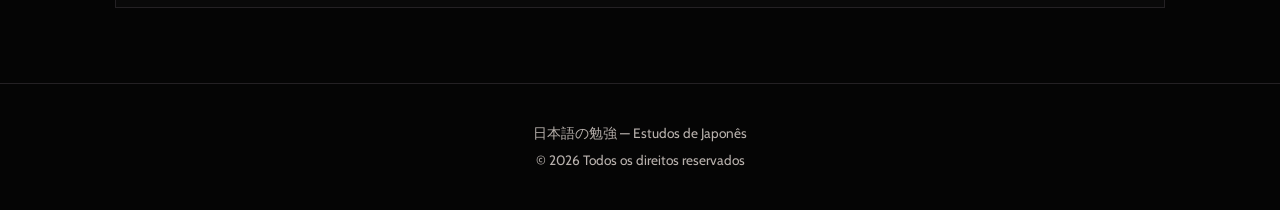
<file: material.html>
<!DOCTYPE html>
<html lang="pt-br">

<head>
    <meta charset="UTF-8">
    <meta name="viewport" content="width=device-width, initial-scale=1.0">

    <title>Materiais — 日本語の勉強</title>

    <link rel="stylesheet" href="style.css">
</head>

<body>

    <header>

        <div class="titulo">
            <h1>日本語の勉強</h1>
            <p>にほんごのべんきょう</p>
        </div>

        <nav>
            <a href="index.html">Início</a>
            <a href="estudos.html">Estudos</a>
            <a href="evolucao.html">Evolução</a>
            <a href="material.html">Materiais</a>
        </nav>

    </header>


    <main>

        <section class="hero">

            <p class="japones">教材 — きょうざい</p>

            <h2>Materiais de estudo</h2>

            <p>
                Materiais, livros e conteúdos que utilizo
                para estudar japonês.
            </p>

        </section>


        <section>

            <h2> Materiais</h2>

            <div class="cards">

                <div class="card">

                    <h3>PDF de Japonês</h3>

                    <p>
                        Material de apoio para os estudos da
                        língua japonesa, com verbos, conjugações,
                        vocabulário e outros conteúdos.
                    </p>

                    <a class="link-btn" href="./japones.pdf" target="_blank">

                        Abrir PDF
                    </a>

                </div>


                <div class="card">

                    <h3> Livros</h3>

                    <p>
                        Livros e materiais físicos utilizados
                        durante meus estudos de japonês.
                    </p>

                    <h3> Dokusho Club </h3>

                    <p>
                        site de uma pessoa que disponibiliza livros em japonês para leitura e estudo.
                    </p>

                    <a
                        class="link-btn"
                        href="https://dokushoclub.com/"
                        target="_blank"
                        rel="noopener noreferrer"
                    >
                        Visitar site
                    </a>

                </div>


                <div class="card">

                    <h3> Sites e aplicativos</h3>

                    <p>
                        Aplicativos, sites e ferramentas que
                        ajudam na prática do idioma.
                    </p>

                </div>

            </div>

        </section>


        <section>

            <h2>🇯🇵 Sobre este material</h2>

            <div class="card">

                <p>
                    Este PDF contém materiais relacionados
                    ao estudo da língua japonesa.
                </p>

                <p>
                    Entre os conteúdos estão verbos e suas
                    diferentes formas de conjugação, como
                    forma MASU, forma NAI, forma TE e forma TA.
                </p>

                <a
                    class="link-btn"
                    href="japones.pdf"
                    target="_blank"
                    rel="noopener noreferrer"
                >
                     Ler material
                </a>

            </div>

        </section>

    </main>


    <footer>

        <p>日本語の勉強 — Estudos de Japonês</p>

        <p class="paragrafo-footer">
            © 2026 Todos os direitos reservados
        </p>

    </footer>

</body>

</html>
</file>
<file: style.css>
@import url('https://fonts.googleapis.com/css2?family=Cabin:wght@400;500;600;700&family=Noto+Serif+JP:wght@400;500;600&display=swap');


:root {
    --preto: #050505;
    --borda: #242124;
    --texto: #f3f0ed;
    --texto-suave: #b8b1ad;
    --vermelho: #c93445;
}


* {
    margin: 0;
    padding: 0;
    box-sizing: border-box;
}


html {
    scroll-behavior: smooth;
}


body {
    background: var(--preto);
    color: var(--texto);
    font-family: "Cabin", sans-serif;
    line-height: 1.7;
}


/* =========================
   CABEÇALHO
========================= */

header {
    border-bottom: 1px solid var(--borda);
    padding: 30px 8% 25px;
    text-align: center;
}


.titulo h1 {
    font-family: "Noto Serif JP", serif;
    font-size: 2.7rem;
    font-weight: 500;
    letter-spacing: 2px;
    color: var(--texto);

    animation: aparecer 1s ease;
}


.titulo p {
    color: var(--vermelho);
    font-size: 0.95rem;
    margin-top: 5px;
    letter-spacing: 1px;

    animation: aparecer 1.3s ease;
}


/* =========================
   MENU
========================= */

nav {
    display: flex;
    justify-content: center;
    align-items: center;
    gap: 32px;
    margin-top: 25px;
    flex-wrap: wrap;

    animation: aparecer 1.5s ease;
}


nav a {
    position: relative;

    color: var(--texto-suave);
    text-decoration: none;
    font-size: 0.95rem;

    transition:
        color 0.3s ease,
        transform 0.3s ease;
}


nav a::after {
    content: "";

    position: absolute;

    left: 0;
    bottom: -6px;

    width: 0;
    height: 1px;

    background: var(--vermelho);

    transition: width 0.3s ease;
}


nav a:hover {
    color: var(--texto);
    transform: translateY(-2px);
}


nav a:hover::after {
    width: 100%;
}


/* =========================
   CONTEÚDO
========================= */

main {
    width: min(1050px, 90%);
    margin: 0 auto;
}


section {
    padding: 75px 0;
    border-bottom: 1px solid var(--borda);
}


section:last-child {
    border-bottom: none;
}


h2 {
    font-size: 2rem;
    font-weight: 600;
    margin-bottom: 20px;
}


h3 {
    font-size: 1.25rem;
    margin-bottom: 10px;
}


p {
    color: var(--texto-suave);
}


/* =========================
   HERO DA PÁGINA INICIAL
========================= */

.hero {
    min-height: 55vh;

    display: flex;
    flex-direction: column;

    justify-content: center;
    align-items: center;

    text-align: center;

    animation: aparecer 1s ease;
}


.japones {
    font-family: "Noto Serif JP", serif;

    color: var(--vermelho);

    font-size: 1.15rem;

    margin-bottom: 12px;

    letter-spacing: 1px;
}


.hero h2 {
    margin-bottom: 18px;
}


/* =========================
   CARDS
========================= */

.cards {
    display: grid;

    grid-template-columns: repeat(3, 1fr);

    gap: 20px;

    margin-top: 30px;
}


.card {
    position: relative;

    background: #090909;

    border: 1px solid var(--borda);

    padding: 25px;

    opacity: 0;

    animation: cardEntrar 0.7s ease forwards;

    transition:
        transform 0.35s ease,
        border-color 0.35s ease,
        box-shadow 0.35s ease;
}


/* barra vermelha */

.card::before {
    content: "";

    position: absolute;

    top: -1px;
    left: 0;

    width: 0;
    height: 2px;

    background: var(--vermelho);

    transition: width 0.4s ease;
}


/* animação dos cards */

.cards .card:nth-child(1) {
    animation-delay: 0.15s;
}


.cards .card:nth-child(2) {
    animation-delay: 0.30s;
}


.cards .card:nth-child(3) {
    animation-delay: 0.45s;
}


.cards .card:nth-child(4) {
    animation-delay: 0.60s;
}


.cards .card:nth-child(5) {
    animation-delay: 0.75s;
}


.cards .card:nth-child(6) {
    animation-delay: 0.90s;
}


/* hover dos cards */

.card:hover {
    transform: translateY(-8px);

    border-color: var(--vermelho);

    box-shadow:
        0 12px 30px rgba(0, 0, 0, 0.45);
}


.card:hover::before {
    width: 100%;
}


.card h3 {
    transition: color 0.3s ease;
}


.card:hover h3 {
    color: var(--vermelho);
}


.card p {
    margin-bottom: 12px;
}


strong {
    color: var(--texto);
}


/* =========================
   BOTÕES
========================= */

.link-btn {
    display: inline-block;

    margin-top: 12px;

    padding: 8px 18px;

    border: 1px solid var(--vermelho);

    color: var(--texto);

    text-decoration: none;

    transition:
        background 0.3s ease,
        color 0.3s ease,
        transform 0.3s ease;
}


.link-btn:hover {
    background: var(--vermelho);

    color: #ffffff;

    transform: translateY(-2px);
}


/* =========================
   TABELAS
========================= */

.tabela-container {
    width: 100%;

    overflow-x: auto;

    margin-top: 35px;
}


table {
    width: 100%;

    min-width: 600px;

    border-collapse: collapse;

    background: #090909;
}


th,
td {
    border: 1px solid var(--borda);

    padding: 14px;

    text-align: center;
}


th {
    background: #0d0d0d;

    color: var(--vermelho);

    font-weight: 600;

    transition:
        background 0.25s ease,
        color 0.25s ease;
}


td {
    color: var(--texto-suave);

    transition:
        background 0.25s ease,
        color 0.25s ease,
        transform 0.25s ease;
}


/* destaque ao passar o mouse */

tbody tr {
    transition:
        background 0.3s ease,
        transform 0.3s ease;
}


tbody tr:hover {
    background: #111111;

    transform: translateX(4px);
}


tbody tr:hover td {
    color: var(--texto);
}


/* caracteres japoneses da tabela */

table th:not(:first-child) {
    font-family: "Noto Serif JP", serif;

    font-size: 1.5rem;

    color: var(--texto);
}


/* =========================
   KANJI
========================= */

.kanji {
    font-family: "Noto Serif JP", serif;

    font-size: 2rem;

    color: var(--vermelho);

    font-weight: 500;

    transition:
        color 0.25s ease,
        transform 0.25s ease;
}


tbody tr:hover .kanji {
    color: var(--vermelho);

    transform: scale(1.08);
}


/* =========================
   RODAPÉ
========================= */

footer {
    border-top: 1px solid var(--borda);

    text-align: center;

    padding: 35px 20px;
}


footer p {
    font-size: 0.85rem;

    margin: 3px 0;
}


/* =========================
   ANIMAÇÕES
========================= */

@keyframes aparecer {

    from {
        opacity: 0;
        transform: translateY(15px);
    }

    to {
        opacity: 1;
        transform: translateY(0);
    }

}


@keyframes cardEntrar {

    from {
        opacity: 0;
        transform: translateY(30px);
    }

    to {
        opacity: 1;
        transform: translateY(0);
    }

}


/* =========================
   CELULAR
========================= */

@media (max-width: 700px) {

    header {
        padding: 25px 5% 22px;
    }


    .titulo h1 {
        font-size: 2rem;

        letter-spacing: 1px;
    }


    .titulo p {
        font-size: 0.85rem;
    }


    nav {
        gap: 16px;

        margin-top: 20px;
    }


    nav a {
        font-size: 0.9rem;
    }


    main {
        width: 90%;
    }


    section {
        padding: 55px 0;
    }


    h2 {
        font-size: 1.6rem;
    }


    h3 {
        font-size: 1.15rem;
    }


    .hero {
        min-height: 60vh;
    }


    .hero h2 {
        font-size: 1.7rem;
    }


    /* cards viram uma coluna */

    .cards {
        grid-template-columns: 1fr;

        gap: 15px;
    }


    .card {
        padding: 20px;
    }


    /* tabela pode deslizar para os lados */

    .tabela-container {
        margin-top: 25px;

        overflow-x: auto;
    }


    table {
        min-width: 600px;
    }


    th,
    td {
        padding: 11px 9px;
    }


    .kanji {
        font-size: 1.7rem;
    }

}


/* =========================
   REDUÇÃO DE MOVIMENTO
========================= */

@media (prefers-reduced-motion: reduce) {

    html {
        scroll-behavior: auto;
    }


    *,
    *::before,
    *::after {

        animation-duration: 0.01ms !important;

        animation-iteration-count: 1 !important;

        transition: none !important;
    }

}
</file>
